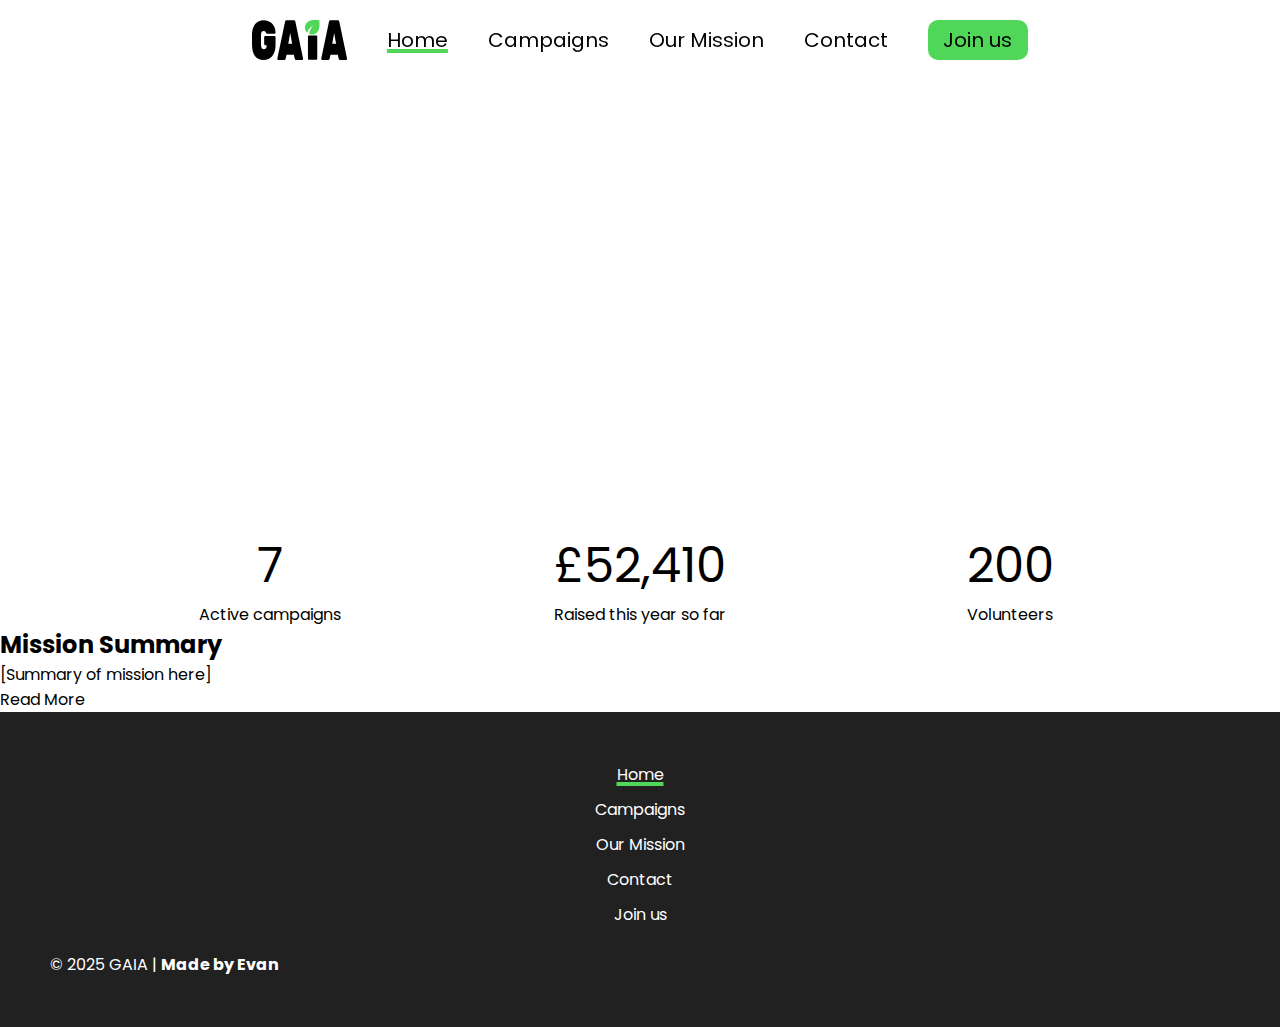
<file: index.html>
<!DOCTYPE html>
<html lang="en">
  <head>
    <meta charset="UTF-8" />
    <meta name="viewport" content="width=device-width, initial-scale=1.0" />
    <title>GAIA | Home</title>
    <link rel="shortcut icon" href="assets/icon.svg" type="image/x-icon" />
    <link rel="stylesheet" href="style.css" />
  </head>
  <body>
    <nav class="navbar">
      <img
        class="disable-highlighting"
        src="assets/logo.svg"
        height="40px"
        alt="GAIA logo"
      />
      <a class="current-page" href="index.html">Home</a>
      <a href="campaigns.html">Campaigns</a>
      <a href="our-mission.html">Our Mission</a>
      <a href="contact.html">Contact</a>
      <a class="join-us-link" href="join-us.html">Join us</a>
    </nav>

    <main>
      <section class="hero">
        <h1>Earth Needs Your Action.</h1>
      </section>

      <section class="stats">
        <p><span>7</span>Active campaigns</p>
        <p><span>£52,410</span>Raised this year so far</p>
        <p><span>200</span>Volunteers</p>
      </section>

      <div class="previews">
        <section class="home-preview">
          <h2>Mission Summary</h2>
          <p>[Summary of mission here]</p>
          <a href="our-mission.html">Read More</a>
        </section>
      </div>
    </main>

    <footer>
      <nav>
        <a class="current-page" href="index.html">Home</a>
        <a href="campaigns.html">Campaigns</a>
        <a href="our-mission.html">Our Mission</a>
        <a href="contact.html">Contact</a>
        <a href="join-us.html">Join us</a>
      </nav>
      <p>© 2025 GAIA | <strong>Made by Evan</strong></p>
    </footer>
  </body>
</html>
</file>
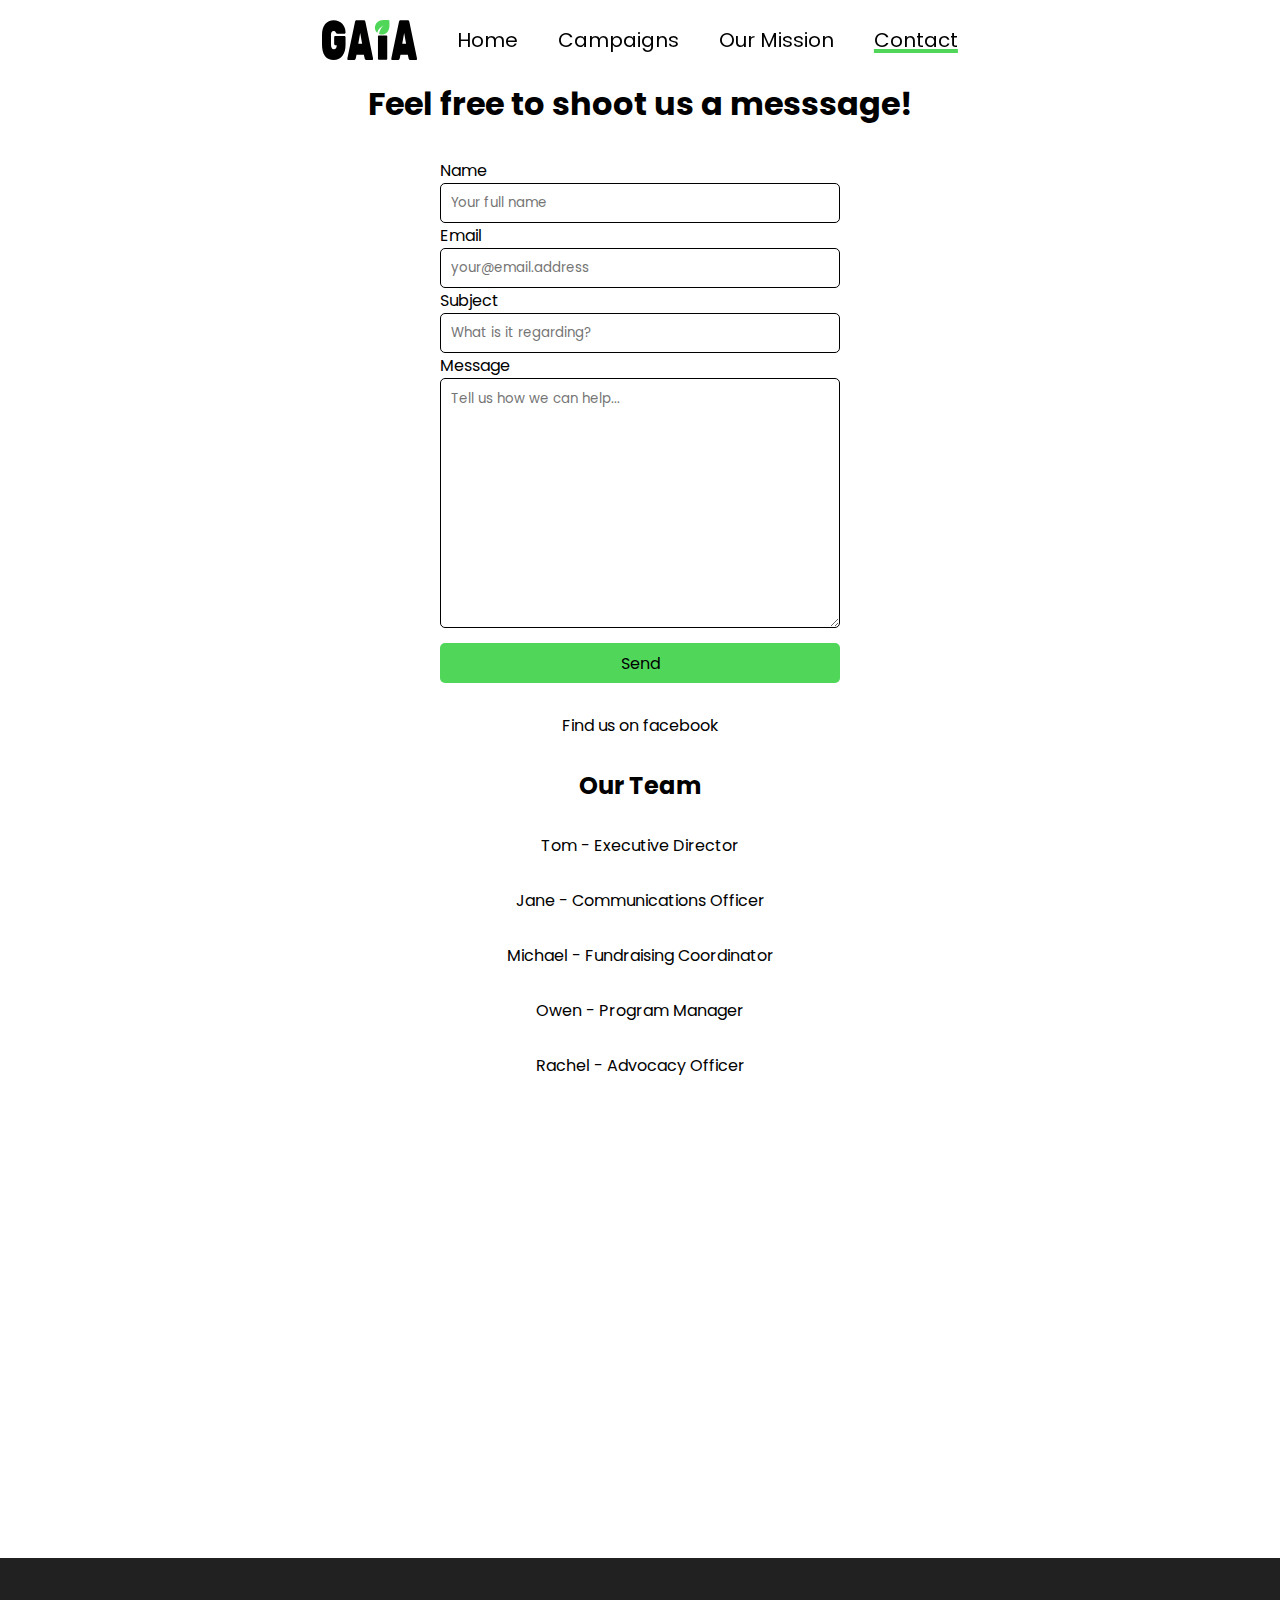
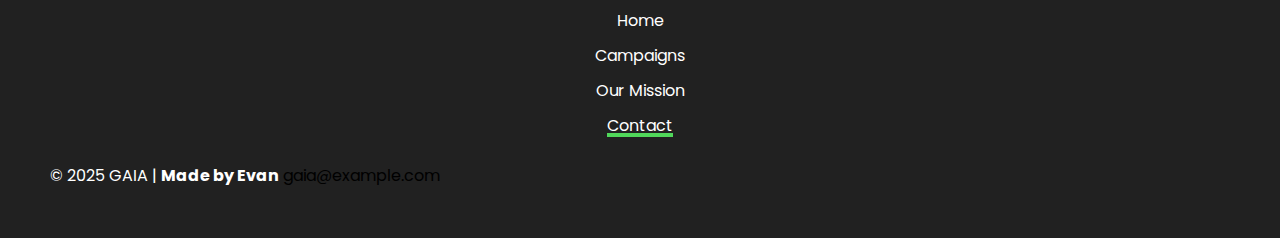
<file: contact.html>
<!DOCTYPE html>
<html lang="en">
  <head>
    <meta charset="UTF-8" />
    <meta name="viewport" content="width=device-width, initial-scale=1.0" />
    <title>GAIA | Contact</title>
    <link rel="shortcut icon" href="assets/icon.svg" type="image/x-icon" />
    <link rel="stylesheet" href="style.css" />
  </head>
  <body>
    <nav class="navbar">
      <img
        class="disable-highlighting"
        src="assets/logo.svg"
        height="40px"
        alt="GAIA logo"
      />
      <a href="index.html">Home</a>
      <a href="campaigns.html">Campaigns</a>
      <a href="our-mission.html">Our Mission</a>
      <a class="current-page" href="contact.html">Contact</a>
    </nav>

    <main>
      <div class="container flex-col">
        <h1>Feel free to shoot us a messsage!</h1>
        <form>
          <label for="name">Name</label>
          <input required id="name" type="text" placeholder="Your full name" />
          <label for="email">Email</label>
          <input
            required
            id="email"
            type="email"
            placeholder="your@email.address"
          />
          <label for="subject">Subject</label>
          <input
            required
            id="subject"
            type="text"
            placeholder="What is it regarding?"
          />
          <label for="body">Message</label>
          <textarea
            required
            maxlength="1000"
            id="body"
            placeholder="Tell us how we can help..."
          ></textarea>
          <button class="send" type="submit">Send</button>
        </form>
        <a class="link" href="facebook.com"> Find us on facebook </a>
        <h2>Our Team</h2>
        <p>Tom - Executive Director</p>
        <p>Jane - Communications Officer</p>
        <p>Michael - Fundraising Coordinator</p>
        <p>Owen - Program Manager</p>
        <p>Rachel - Advocacy Officer</p>
        <iframe
          src="https://www.google.com/maps/embed?pb=!1m18!1m12!1m3!1d73977.54213587024!2d-3.2483882367338364!3d55.944587222839615!2m3!1f0!2f0!3f0!3m2!1i1024!2i768!4f13.1!3m3!1m2!1s0x4887b800a5982623%3A0x64f2147b7ce71727!2sEdinburgh!5e1!3m2!1sen!2suk!4v1764934378200!5m2!1sen!2suk"
          width="600"
          height="450"
          style="border: 0"
          allowfullscreen=""
          loading="lazy"
          referrerpolicy="no-referrer-when-downgrade"
        ></iframe>
      </div>
    </main>

    <footer>
      <nav>
        <a href="index.html">Home</a>
        <a href="campaigns.html">Campaigns</a>
        <a href="our-mission.html">Our Mission</a>
        <a class="current-page" href="contact.html">Contact</a>
      </nav>
      <span
        >© 2025 GAIA | <strong>Made by Evan</strong>
        <a href="mailto:GAIA@example.com">gaia@example.com</a>
        <p></p
      ></span>
    </footer>
  </body>
</html>
</file>
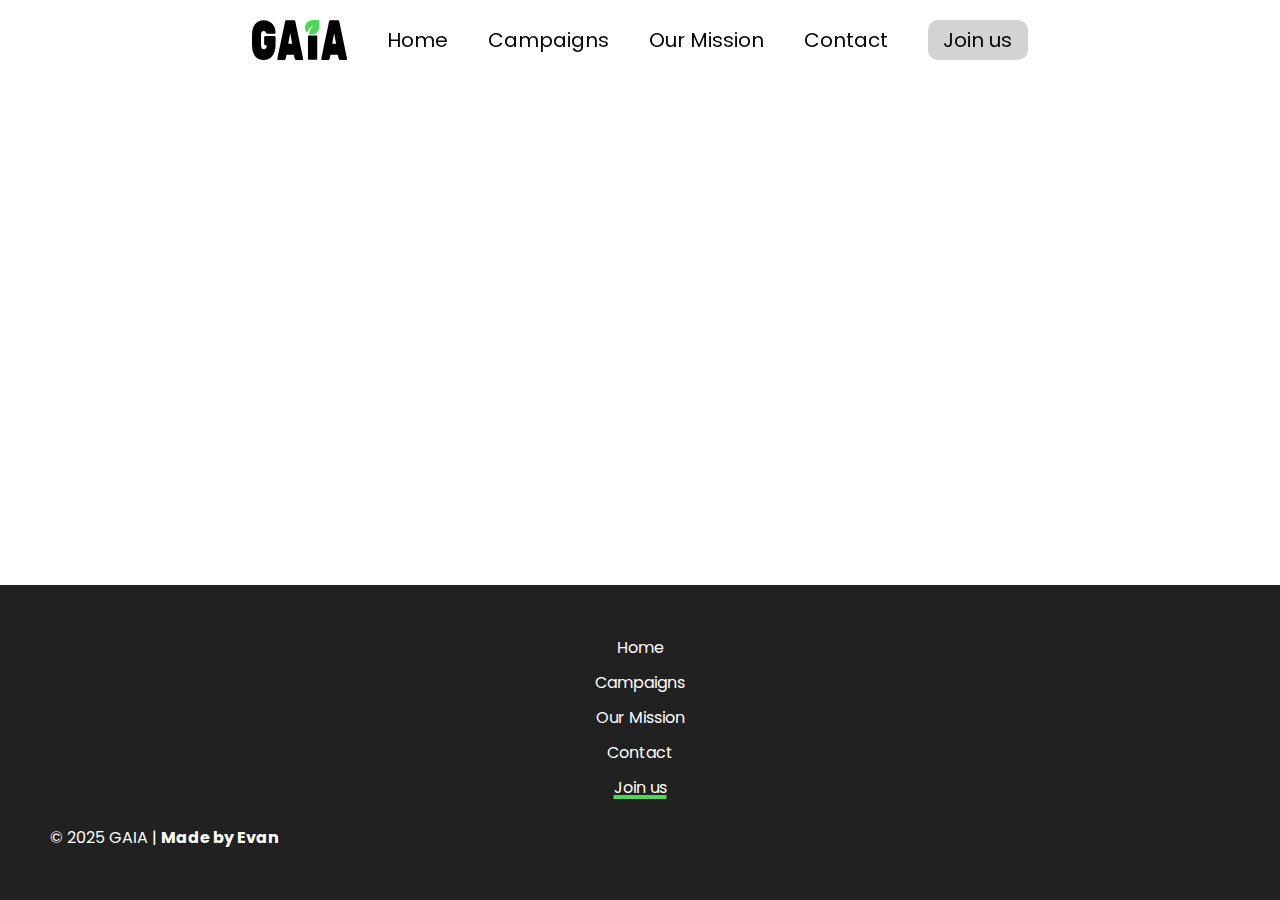
<file: join-us.html>
<!DOCTYPE html>
<html lang="en">
  <head>
    <meta charset="UTF-8" />
    <meta name="viewport" content="width=device-width, initial-scale=1.0" />
    <title>GAIA | Home</title>
    <link rel="shortcut icon" href="assets/icon.svg" type="image/x-icon" />
    <link rel="stylesheet" href="style.css" />
  </head>
  <body>
    <nav class="navbar">
      <img
        class="disable-highlighting"
        src="assets/logo.svg"
        height="40px"
        alt="GAIA logo"
      />
      <a href="index.html">Home</a>
      <a href="campaigns.html">Campaigns</a>
      <a href="our-mission.html">Our Mission</a>
      <a href="contact.html">Contact</a>
      <a class="join-us-link current-page-join-us" href="join-us.html"
        >Join us</a
      >
    </nav>

    <main></main>

    <footer>
      <nav>
        <a href="index.html">Home</a>
        <a href="campaigns.html">Campaigns</a>
        <a href="our-mission.html">Our Mission</a>
        <a href="contact.html">Contact</a>
        <a class="current-page" href="join-us.html">Join us</a>
      </nav>
      <p>© 2025 GAIA | <strong>Made by Evan</strong></p>
    </footer>
  </body>
</html>
</file>
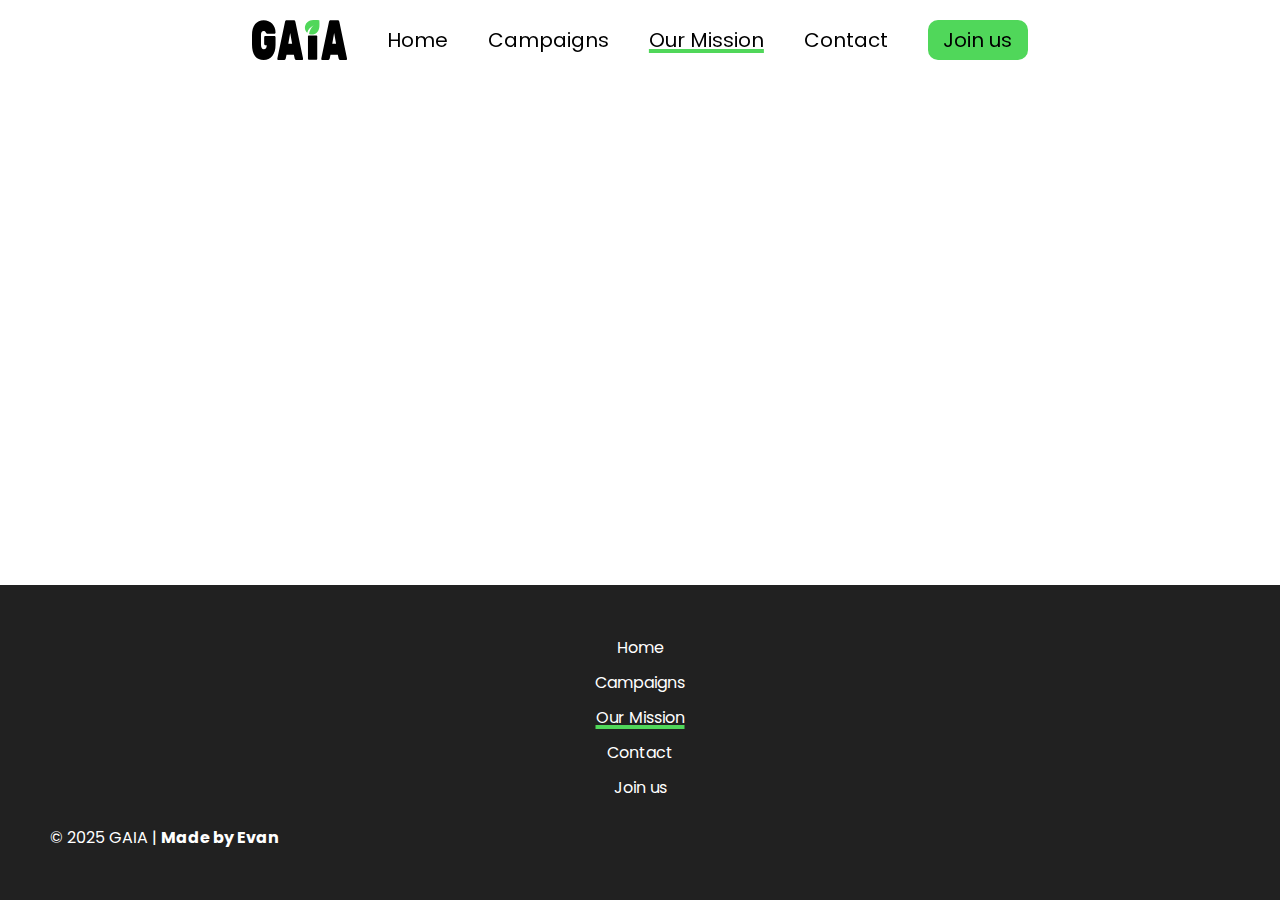
<file: mission.html>
<!doctype html>
<html lang="en">
    <head>
        <meta charset="UTF-8" />
        <meta name="viewport" content="width=device-width, initial-scale=1.0" />
        <title>GAIA | Mission</title>
        <link rel="shortcut icon" href="assets/icon.svg" type="image/x-icon" />
        <link rel="stylesheet" href="style.css" />
    </head>
    <body>
        <nav class="navbar">
            <img
                class="disable-highlighting"
                src="assets/logo.svg"
                height="40px"
                alt="GAIA logo"
            />
            <a href="index.html">Home</a>
            <a href="campaigns.html">Campaigns</a>
            <a class="current-page" href="our-mission.html">Our Mission</a>
            <a href="contact.html">Contact</a>
            <a class="join-us-link" href="join-us.html">Join us</a>
        </nav>

        <main>
        </main>

        <footer>
            <nav>
                <a href="index.html">Home</a>
                <a href="campaigns.html">Campaigns</a>
                <a class="current-page" href="our-mission.html">Our Mission</a>
                <a href="contact.html">Contact</a>
                <a href="join-us.html">Join us</a>
            </nav>
            <p>© 2025 GAIA | <strong>Made by Evan</strong></p>
        </footer>
    </body>
</html>
</file>
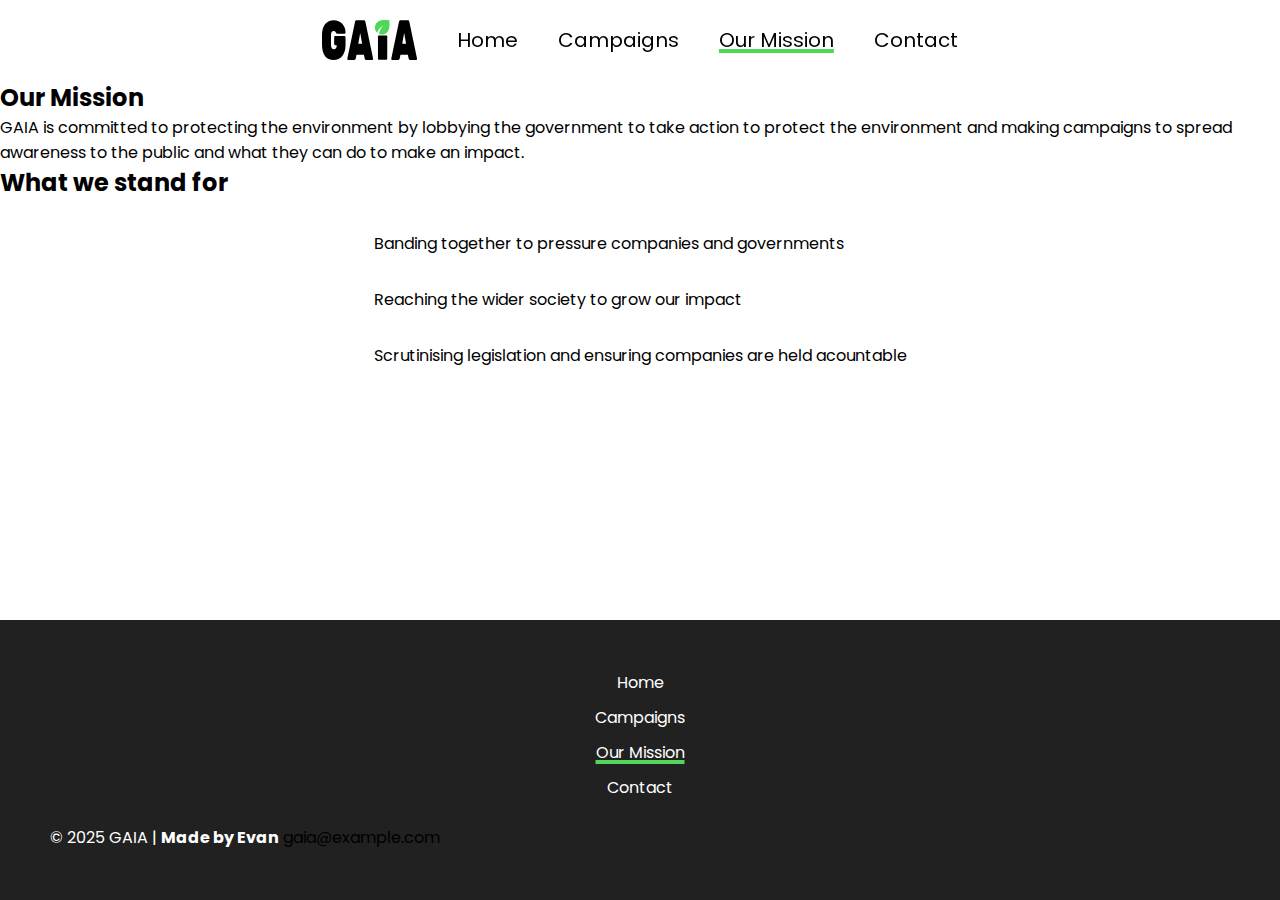
<file: our-mission.html>
<!DOCTYPE html>
<html lang="en">
  <head>
    <meta charset="UTF-8" />
    <meta name="viewport" content="width=device-width, initial-scale=1.0" />
    <title>GAIA | Mission</title>
    <link rel="shortcut icon" href="assets/icon.svg" type="image/x-icon" />
    <link rel="stylesheet" href="style.css" />
  </head>
  <body>
    <nav class="navbar">
      <img
        class="disable-highlighting"
        src="assets/logo.svg"
        height="40px"
        alt="GAIA logo"
      />
      <a href="index.html">Home</a>
      <a href="campaigns.html">Campaigns</a>
      <a class="current-page" href="our-mission.html">Our Mission</a>
      <a href="contact.html">Contact</a>
    </nav>

    <main>
      <div class="mission-container">
        <h2>Our Mission</h2>
        <p>
          GAIA is committed to protecting the environment by lobbying the
          government to take action to protect the environment and making
          campaigns to spread awareness to the public and what they can do to
          make an impact.
        </p>
        <h2>What we stand for</h2>
        <div class="container">
          <div class="mission-icons">
            <div>
              <img src="assets/group.svg" />
              <p>Banding together to pressure companies and governments</p>
            </div>
            <div>
              <img src="assets/campaign.svg" />
              <p>Reaching the wider society to grow our impact</p>
            </div>
            <div>
              <img src="assets/law.svg" />
              <p>
                Scrutinising legislation and ensuring companies are held
                acountable
              </p>
            </div>
          </div>
        </div>
      </div>
    </main>

    <footer>
      <nav>
        <a href="index.html">Home</a>
        <a href="campaigns.html">Campaigns</a>
        <a class="current-page" href="our-mission.html">Our Mission</a>
        <a href="contact.html">Contact</a>
      </nav>
      <span
        >© 2025 GAIA | <strong>Made by Evan</strong>
        <a href="mailto:GAIA@example.com">gaia@example.com</a>
        <p></p
      ></span>
    </footer>
  </body>
</html>
</file>
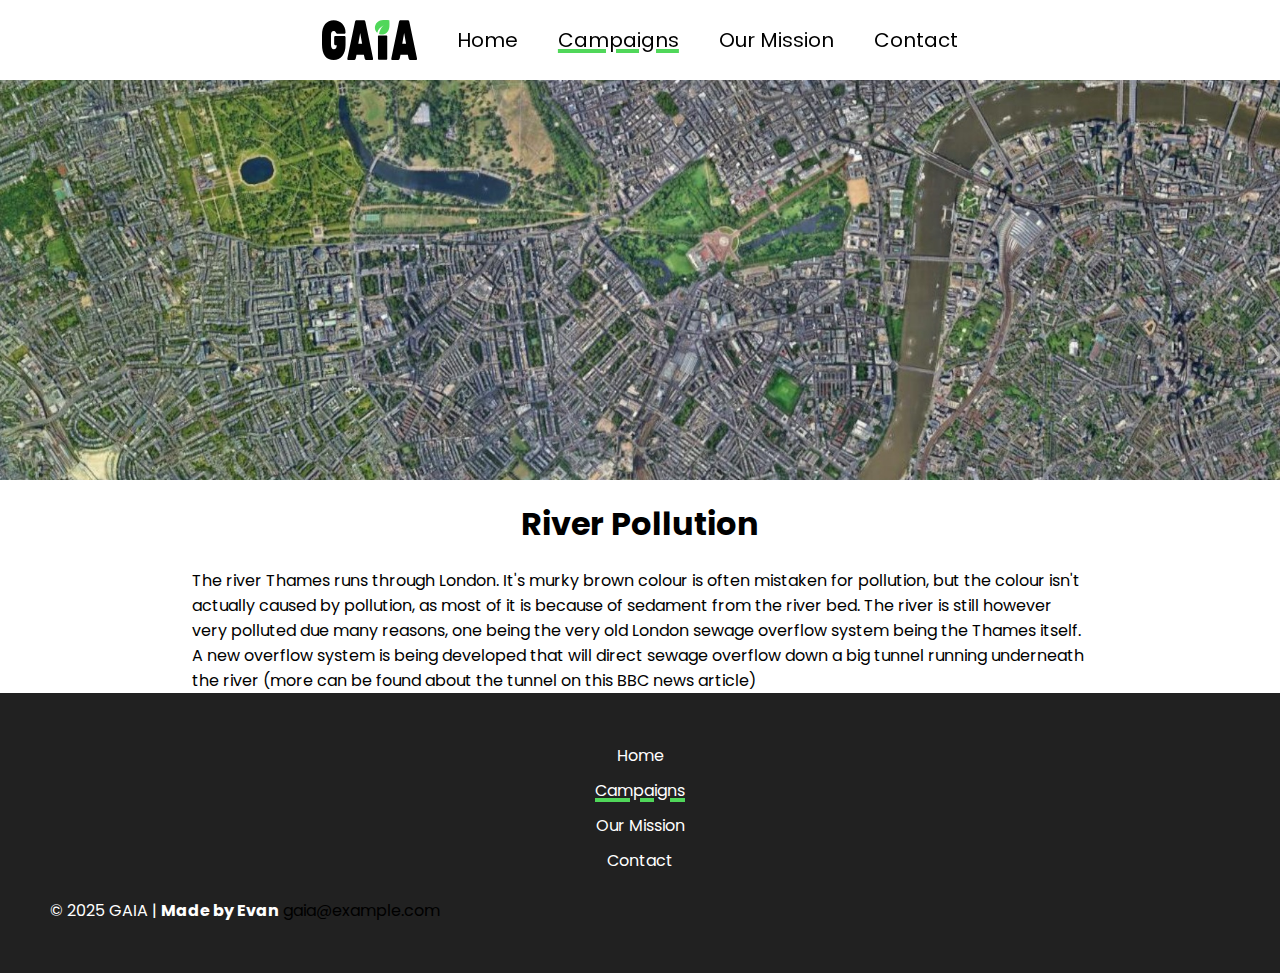
<file: campaigns/rivers.html>
<!DOCTYPE html>
<html lang="en">
  <head>
    <meta name="description" content="GAIA Rivers Campaign" />
    <meta charset="UTF-8" />
    <meta name="viewport" content="width=device-width, initial-scale=1.0" />
    <title>GAIA | Campaigns - Rivers</title>
    <link rel="shortcut icon" href="../assets/icon.svg" type="image/x-icon" />
    <link rel="stylesheet" href="../style.css" />
  </head>
  <body>
    <nav class="navbar">
      <img
        class="disable-highlighting"
        src="../assets/logo.svg"
        height="40px"
        alt="GAIA logo"
      />
      <a href="../index.html">Home</a>
      <a class="current-page" href="../campaigns.html">Campaigns</a>
      <a href="../our-mission.html">Our Mission</a>
      <a href="../contact.html">Contact</a>
    </nav>

    <main class="campaign">
      <img src="../assets/river-thames.jpg" alt="Picture of river Thames" />
      <h1>River Pollution</h1>
      <p>
        The river Thames runs through London. It's murky brown colour is often
        mistaken for pollution, but the colour isn't actually caused by
        pollution, as most of it is because of sedament from the river bed. The
        river is still however very polluted due many reasons, one being the
        very old London sewage overflow system being the Thames itself. A new
        overflow system is being developed that will direct sewage overflow down
        a big tunnel running underneath the river (more can be found about the
        tunnel on this
        <a
          class="link"
          target="_blank"
          href="https://www.bbc.co.uk/news/science-environment-68464798"
          >BBC news article</a
        >)
      </p>
    </main>

    <footer>
      <nav>
        <a href="../index.html">Home</a>
        <a class="current-page" href="../campaigns.html">Campaigns</a>
        <a href="../our-mission.html">Our Mission</a>
        <a href="contact.html">Contact</a>
      </nav>
      <span
        >© 2025 GAIA | <strong>Made by Evan</strong>
        <a href="mailto:GAIA@example.com">gaia@example.com</a>
        <p></p
      ></span>
    </footer>
  </body>
</html>
</file>
<file: style.css>
@import url("https://fonts.googleapis.com/css2?family=Poppins:ital,wght@0,100;0,200;0,300;0,400;0,500;0,600;0,700;0,800;0,900;1,100;1,200;1,300;1,400;1,500;1,600;1,700;1,800;1,900&display=swap");

:root {
  --green-accent: #50d75a;
}

::selection {
  background: var(--green-accent);
  color: black;
}

* {
  margin: 0;
  padding: 0;
  box-sizing: border-box;
  font-family: "Poppins", sans-serif;
}

.disable-selecting {
  user-select: none;
  -webkit-user-drag: none;
}

html,
body {
  margin: 0;
  height: 100%;
}

body {
  display: flex;
  flex-direction: column;
  align-items: center;
  margin: 0;
}

.navbar {
  position: fixed;
  display: flex;
  align-items: center;
  gap: 40px;
  font-size: 1.25rem;
  margin-top: 10px;
  padding: 10px;
  border-radius: 10px;
  backdrop-filter: blur(5px);
}

a {
  color: black;
  text-decoration: none;
}

a:hover {
  cursor: pointer;
}

.join-us-link {
  background: var(--green-accent);
  height: 40px;
  width: 100px;
  line-height: 30px;
  text-align: center;
  padding: 5px;
  border-radius: 10px;
}

.current-page {
  text-decoration: underline 4px var(--green-accent);
}
.current-page-join-us {
  background: lightgray;
}

main {
  margin-top: 80px;
  width: 100%;
  flex: 1;
}

.hero {
  /* background: var(--green-accent); */
  background-image: url("https://d1km7u9ubck4j.cloudfront.net/production-upgrade-2024/b0f13a12e828374f22b1be5980afae58/conversions/608b3351cb31f-HD.jpg");
  background-position: center;
  background-size: cover;
  height: 400px;
  display: flex;
  justify-content: center;
  align-items: center;
}

.hero > h1 {
  color: white;
}

.stats {
  display: flex;
  justify-content: space-evenly;
  margin-top: 50px;
}

.stats > p {
  display: flex;
  flex-direction: column;
  text-align: center;
  width: 200px;
}

.stats > p > span {
  font-size: 3rem;
}

footer {
  background: #212121;
  width: 100%;
  padding: 50px;
  color: white;
}

footer > nav {
  display: flex;
  flex-direction: column;
  text-align: center;
  gap: 10px;
  margin-bottom: 25px;
}

footer > nav > a {
  color: white;
}

.campaign-card {
  width: 400px;
  height: 500px;
  border: 1px solid lightgray;
  border-radius: 5px;
  overflow: hidden;
  display: flex;
  flex-direction: column;
}
.campaign-card > div {
  height: auto;
  width: 400px;
  display: flex;
  justify-content: space-between;
  padding: 20px;
  gap: 10px;
  flex-direction: column;
}
.campaign-card > div > a {
  width: 100%;
  text-align: center;
  background: #50d75a;
  border-radius: 5px;
  padding: 10px;
}

.campaign-card > img {
  width: 100%;
  height: 350px;
  object-fit: cover;
  object-position: center;
}

.campaign > img {
  width: 100%;
  height: 400px;
  object-fit: cover;
  object-position: center;
}
.campaign {
  display: flex;
  flex-direction: column;
  justify-content: center;
  align-items: center;
  gap: 20px;
}
.campaign > p {
  max-width: 70%;
}

form {
  width: 400px;
  display: flex;
  flex-direction: column;
}

form > input,
form > textarea {
  padding: 10px;
  height: 40px;
  outline: none;
  border: 1px solid black;
  border-radius: 5px;
}

form > input:focus,
form > textarea:focus {
  border: 3px solid #50d75a;
  padding: 8px;
}

form > textarea {
  resize: vertical;
  height: 250px;
  min-height: 40px;
  max-height: 500px;
}

.send {
  background: #50d75a;
  border: none;
  font-size: 1rem;
  height: 40px;
  border-radius: 5px;
  margin-top: 15px;
}
.send:hover {
  cursor: pointer;
}

.container {
  display: flex;
  align-items: center;
  justify-content: center;
  gap: 30px;
  width: 100%;
  height: 100%;
}

.flex-col {
  flex-direction: column;
}
</file>
